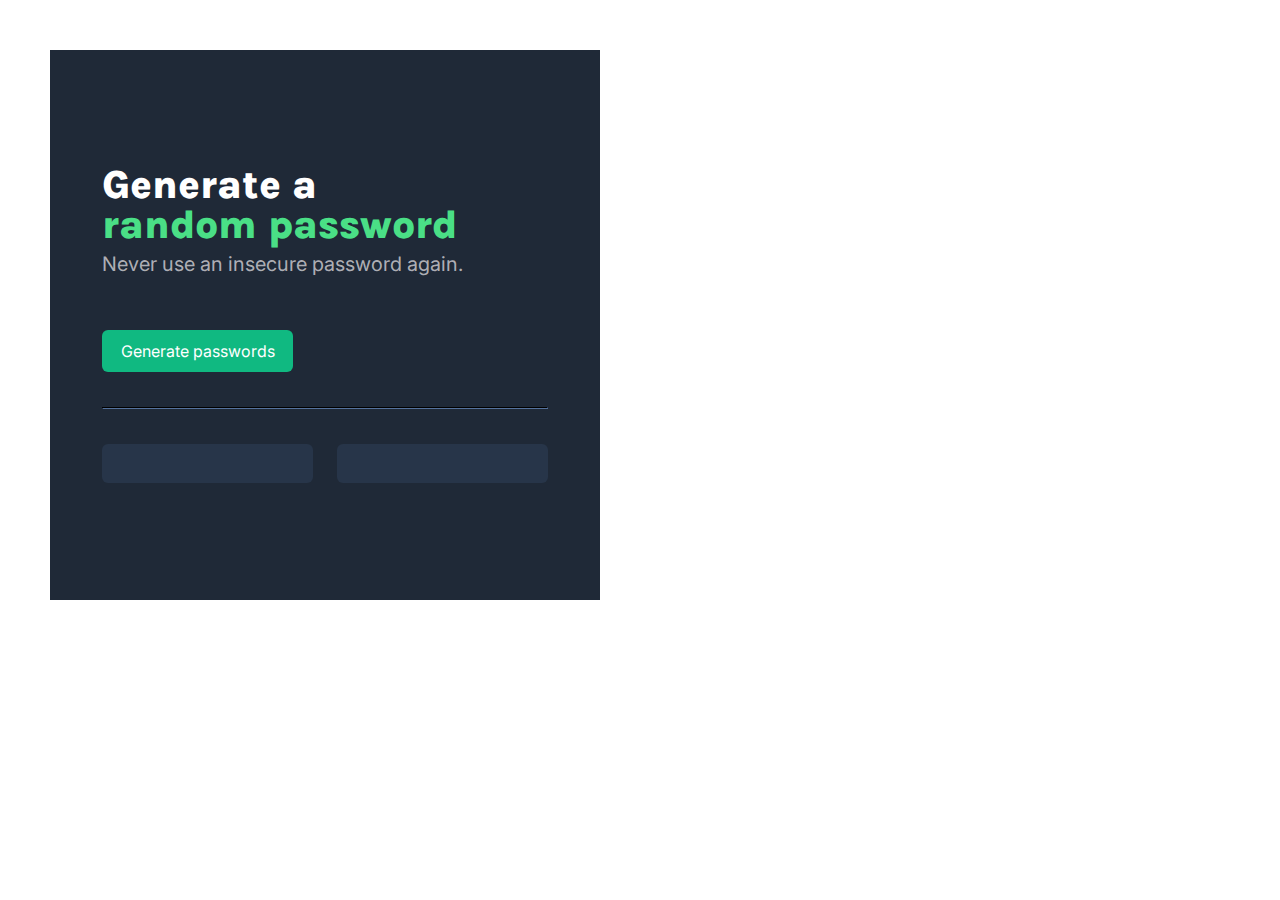
<file: random-password-generator/index.html>
<html>
    <head>
        <style>
            @import url('https://fonts.googleapis.com/css2?family=Karla:ital,wght@0,200..800;1,200..800&display=swap');
            @import url('https://fonts.googleapis.com/css2?family=Inter:ital,opsz,wght@0,14..32,100..900;1,14..32,100..900&display=swap');
        </style>
            </style>
        <link rel="stylesheet" href="index.css">
    </head>
    <body>
    <div class="main">
        <h1>Generate a <br><span class="highlight">random password</span></h1>
        <p class="desc">Never use an insecure password again.</p>
        <button type="button" id="pressed">Generate passwords</button>
        <hr>
        <div class="container">
            <div class="passbox"><p id="password-one"></p></div>
            <div class="passbox"><p id="password-two"></p></div>
        </div>
        <script src="index.js"></script>
    </div>
    </body>
</html>
</file>
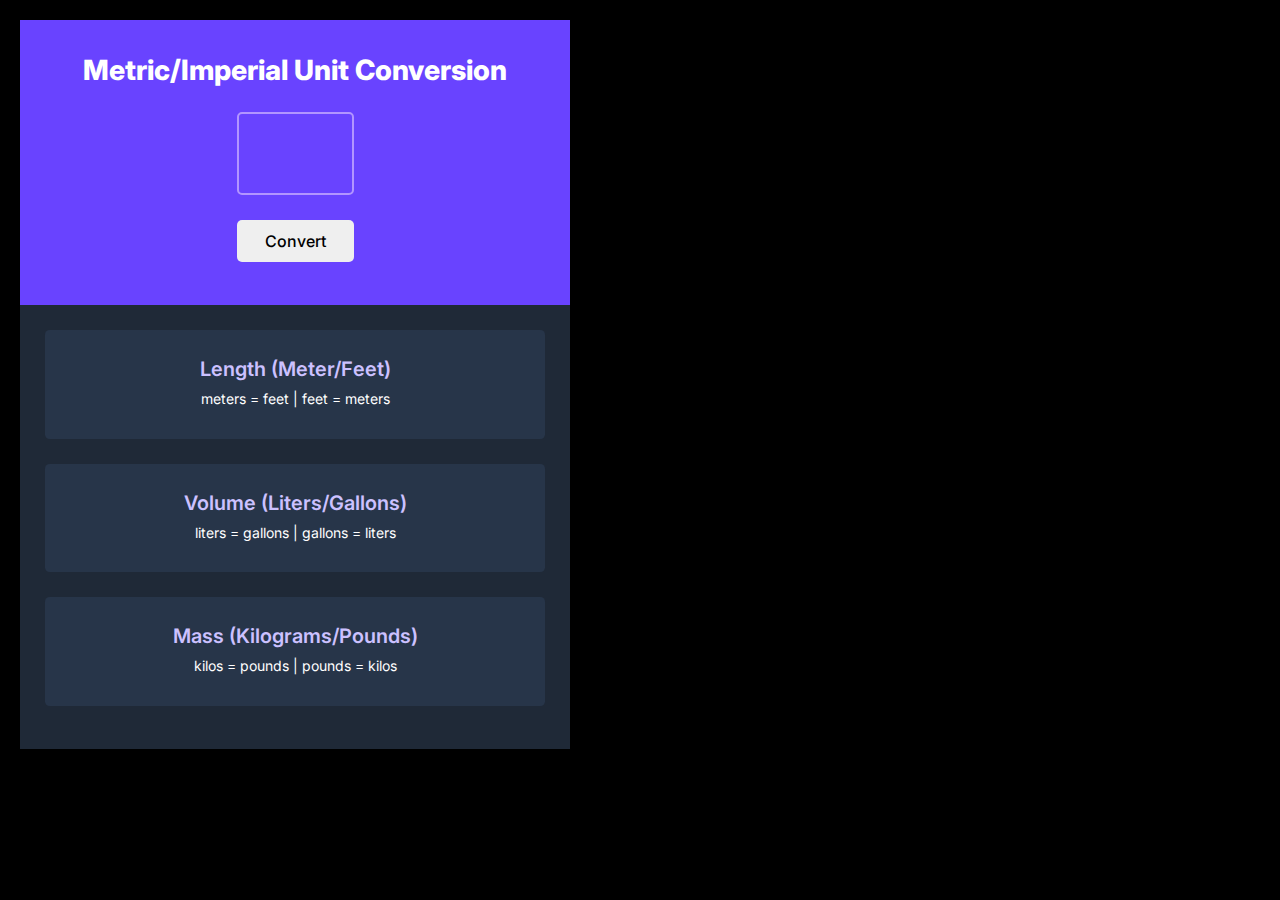
<file: unit converter/index.html>
<html>
    <head>
        <link rel="stylesheet" href="index.css">
        <style>
                        @import url('https://fonts.googleapis.com/css2?family=Inter:ital,opsz,wght@0,14..32,100..900;1,14..32,100..900&display=swap');

        </style>
    </head>
    <body>
        <div class="main">

            <div class="top">
                <h1>Metric/Imperial Unit Conversion</h1>
                    <input type="text" id="userInput">
                    <input type="submit" value="Convert" id="convert">
            </div>

            <div class="length">
                <h2>Length (Meter/Feet)</h2>
                <p><span class="number"></span> meters = <span class="feet"></span> feet | <span class="number"></span> feet = <span class="meters"></span> meters</p>
            </div>

            <div class="volume">
                <h2>Volume (Liters/Gallons)</h2>
                <p><span class="number"></span> liters = <span class="gallons"></span> gallons | <span class="number"></span> gallons = <span class="liters"></span> liters</p>
            </div>

            <div class="mass">
                <h2>Mass (Kilograms/Pounds)</h2>
                <p><span class="number"></span> kilos = <span class="pounds"></span> pounds | <span class="number"></span> pounds = <span class="kilos"></span> kilos</p>
            </div>
            <script src="index.js"></script>
        </div>
    </body>
</html>
</file>
<file: random-password-generator/index.css>
* {
    box-sizing: border-box;
    width: 100%;
    margin: 0;
    padding: 0;
    font-family: "Inter", sans-serif;

  }

.main {
    width: 550px;
    height: 550px; 
    padding-left: 52px;
    padding-top: 115px;
    margin: 50px;
    background-color: rgba(31, 41, 55, 1);
}

h1 {
    color: white;
    font-family: "Karla", sans-serif;
    font-weight: 800;
    font-size: 40px;
    line-height: 40px;
}

.desc {
    color: rgba(213, 212, 216, 0.8);
    font-weight: 400;
    font-size: 20px;
    line-height: 28px;
    padding: 5px 0 52px 0;
}

.highlight {
    color: rgba(74, 223, 134, 1);
    font-family: "Karla", sans-serif;
}

button {
    font-size: 16px;
    border-radius: 6px;
    height: 42px;
    width: 191px;
    background-color: rgba(16, 185, 129, 1);
    color: white;
    border-width: 0;
}

hr {
    width: 446px;
    margin: 35px 0;
    border-color: rgba(39, 53, 73, 1);
}

.container {
    width: 446px; 
    display: flex;
    align-content: space-evenly;
    column-gap: 20px;
    justify-content: space-between;
}

.passbox {
    background-color: rgba(39, 53, 73, 1);
    color: rgba(85, 249, 145, 1);
    width: 211px;
    height: 39px;
    border-radius: 6px;
    display: flex;
    align-items: center;
}

.passbox > p {
    font-size: 15px;
    text-align: center;
}
</file>
<file: unit converter/index.css>
* {
    box-sizing: border-box;
    width: 100%;
    margin: 0;
    padding: 0;
    font-family: "Inter", sans-serif;
}

body {
    margin: 20px;
    background-color: black;
}

.main {
    width: 550px;
    height: 729px;
    background-color: rgba(31, 41, 55, 1);
    color: rgba(255, 255, 255, 1);
}

.top {
    background-color: rgba(105, 67, 255, 1);
    height: 285px;
    display: flex;
    flex-direction: column;
    align-items: center;
}

form {
    display:flex;
    flex-direction: column;
    align-items: center;
}

#userInput {
    background-color: rgba(105, 67, 255, 1);
    border-color: rgba(178, 149, 255, 1);
    width: 117px;
    height: 83px;
    border-radius: 5px;
    border-style: solid;
    border-width: 2px;
    margin-top: 25px;
    font-size: 58px;
    font-weight: 800;
    color: rgba(255, 255, 255, 1);
    text-align: center;
}

input {
    width: 117px;
    height: 42px;
    margin-top: 25px;
    border-radius: 5px;
    border-style: none;
    font-size: 16px;
    font-weight: 500;
    color: black;
}

.length, .volume, .mass {
    height: 108.57px;
    width: 500px;
    margin: 25px;
    background-color: rgba(39, 53, 73, 1);
    border-radius: 4.68px;
    text-align: center;
    font-size: 14px;
    line-height: 20px;
    display: flex;
    flex-direction: column;
    justify-content: center;
}

h1 {
    font-size: 28px;
    font-weight: 800;
    text-align: center;
    margin-top: 33px;
}

h2 {
    color: rgba(204, 193, 255, 1);
    font-size: 20px;
    font-weight: 600;
    margin-bottom: 10px;
}
</file>
